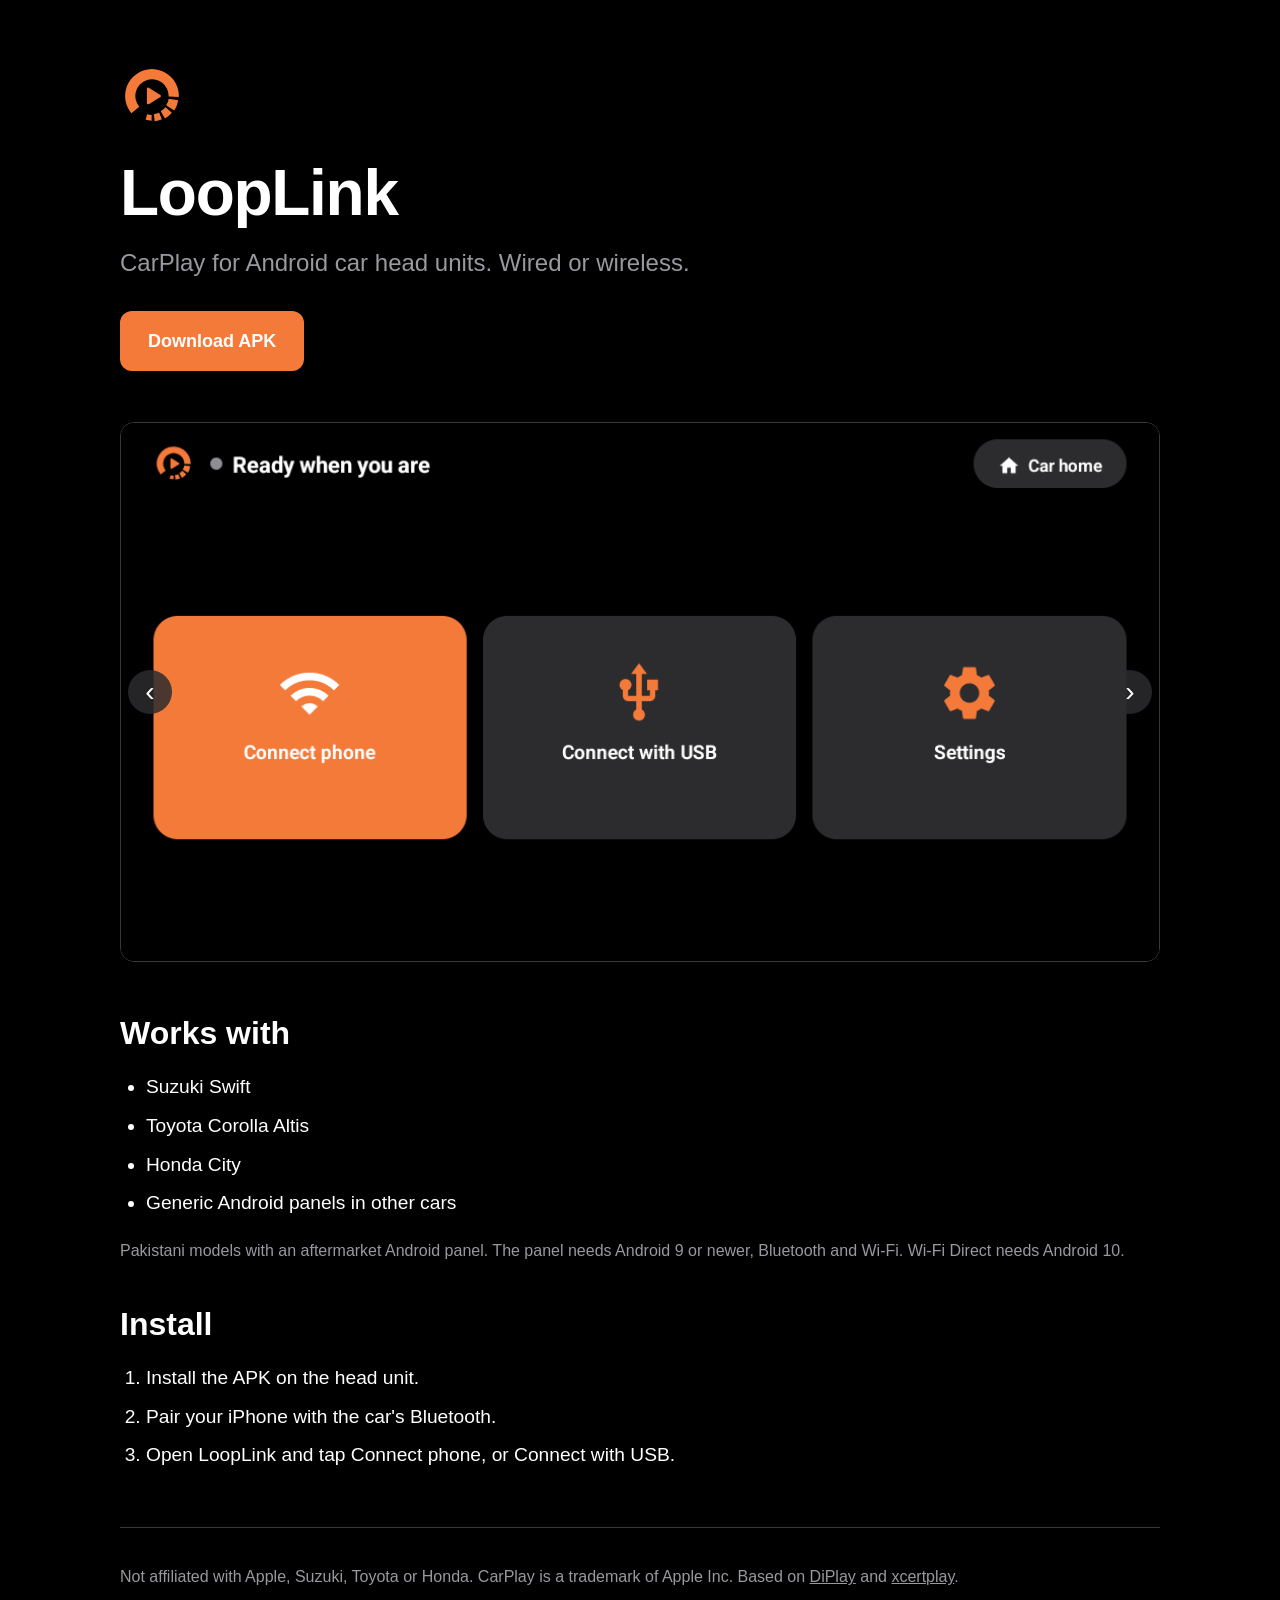
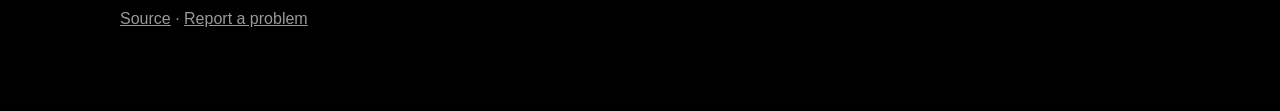
<file: site/index.html>
<!doctype html>
<html lang="en">
<head>
<meta charset="utf-8">
<meta name="viewport" content="width=device-width,initial-scale=1">
<title>LoopLink</title>
<meta name="description" content="Wired and wireless CarPlay for Android car head units.">
<meta name="theme-color" content="#000000">
<link rel="icon" href="assets/icon.svg" type="image/svg+xml">
<link rel="stylesheet" href="assets/site.css?v=2">
<meta property="og:title" content="LoopLink">
<meta property="og:description" content="Wired and wireless CarPlay for Android car head units.">
<meta property="og:image" content="https://umarz317.github.io/LoopLink/assets/screen-1.png">
</head>
<body>
<main>
  <header>
    <img src="assets/icon.svg" width="48" height="48" alt="">
    <h1>LoopLink</h1>
    <p>CarPlay for Android car head units. Wired or wireless.</p>
    <a class="button" href="https://github.com/umarz317/LoopLink/releases/latest">Download APK</a>
  </header>

  <div class="slides" aria-label="Screenshots">
    <div class="track" tabindex="0">
      <img src="assets/screen-1.png" width="1024" height="530" alt="Home screen with Connect phone, Connect with USB and Settings">
      <img src="assets/screen-2.png" width="1024" height="530" alt="Connection setup" loading="lazy">
      <img src="assets/screen-3.png" width="1024" height="530" alt="Settings" loading="lazy">
      <img src="assets/screen-4.png" width="1024" height="530" alt="Automatic connection and display settings" loading="lazy">
      <img src="assets/screen-5.png" width="1024" height="530" alt="Advanced settings" loading="lazy">
    </div>
    <button class="prev" aria-label="Previous screenshot">‹</button>
    <button class="next" aria-label="Next screenshot">›</button>
  </div>

  <h2>Works with</h2>
  <ul>
    <li>Suzuki Swift</li>
    <li>Toyota Corolla Altis</li>
    <li>Honda City</li>
    <li>Generic Android panels in other cars</li>
  </ul>
  <p class="muted">Pakistani models with an aftermarket Android panel. The panel needs Android 9 or newer, Bluetooth and Wi-Fi. Wi-Fi Direct needs Android 10.</p>

  <h2>Install</h2>
  <ol>
    <li>Install the APK on the head unit.</li>
    <li>Pair your iPhone with the car's Bluetooth.</li>
    <li>Open LoopLink and tap Connect phone, or Connect with USB.</li>
  </ol>

  <footer>
    <p>Not affiliated with Apple, Suzuki, Toyota or Honda. CarPlay is a trademark of Apple Inc. Based on <a href="https://github.com/shihabal3amri/DiPlay">DiPlay</a> and <a href="https://github.com/shilapi/xcertplay">xcertplay</a>.</p>
    <p><a href="https://github.com/umarz317/LoopLink">Source</a> · <a href="https://github.com/umarz317/LoopLink/issues">Report a problem</a></p>
  </footer>
</main>
<script>
const track = document.querySelector('.track');
for (const [cls, dir] of [['.prev', -1], ['.next', 1]])
  document.querySelector(cls).onclick = () => track.scrollBy({ left: dir * track.clientWidth, behavior: 'smooth' });
</script>
</body>
</html>
</file>
<file: site/assets/site.css>
:root{color-scheme:dark;font-family:-apple-system,BlinkMacSystemFont,"Segoe UI",Roboto,Arial,sans-serif}
*{box-sizing:border-box}
body{margin:0;background:#000;color:#fff;font-size:clamp(18px,1.5vw,20px);line-height:1.6}
main{max-width:1120px;margin:auto;padding:clamp(28px,5vw,64px) clamp(20px,4vw,40px)}
a{color:#f47a3a}
header>img{width:64px;height:64px}
header h1{font-size:clamp(44px,5vw,72px);line-height:1.1;margin:20px 0 16px;letter-spacing:-.02em}
header p{color:#98989f;font-size:clamp(20px,2vw,24px);margin:0 0 28px}
.button{display:inline-block;background:#f47a3a;color:#fff;font-size:18px;font-weight:600;text-decoration:none;padding:16px 28px;border-radius:12px}
.slides{position:relative;margin:clamp(32px,4vw,56px) 0}
.track{display:flex;overflow-x:auto;scroll-snap-type:x mandatory;scrollbar-width:none;border-radius:14px;border:1px solid #38383a}
.track::-webkit-scrollbar{display:none}
.track img{display:block;flex:0 0 100%;min-width:0;width:100%;height:auto;scroll-snap-align:start}
.slides button{position:absolute;top:50%;transform:translateY(-50%);width:44px;height:44px;border:0;border-radius:50%;background:rgba(44,44,46,.85);color:#fff;font-size:28px;line-height:1;cursor:pointer}
.prev{left:8px}.next{right:8px}
:focus-visible{outline:2px solid #f47a3a;outline-offset:4px}
@media(prefers-reduced-motion:reduce){.track{scroll-behavior:auto}}
h2{font-size:clamp(26px,2.5vw,32px);line-height:1.25;margin:40px 0 16px}
ul,ol{padding-left:26px}li{margin:8px 0}
.muted,footer{color:#98989f;font-size:16px}
footer{margin-top:56px;border-top:1px solid #38383a;padding-top:20px}
footer a{color:#98989f}
</file>
